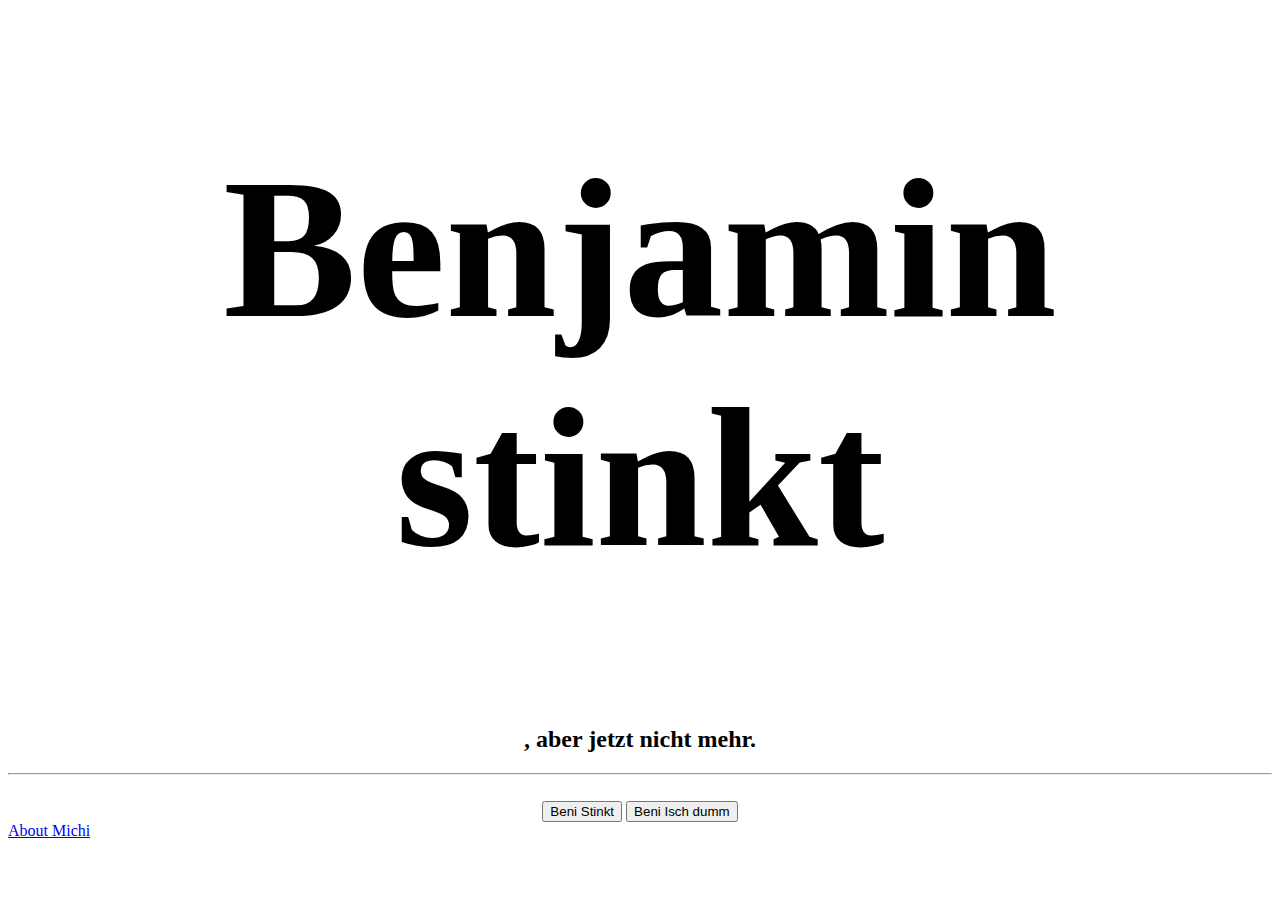
<file: index.html>
<!DOCTYPE html>
<html lang="en">
<head>
    <meta charset="UTF-8">
    <meta name="viewport" content="width=device-width, initial-scale=1.0">

    <link rel="stylesheet" href="style.css">
    <title>GymKG</title>
</head>
<body>
    
    <div class="container">
        <center>
        <h1>Benjamin stinkt</h1>

        <h2>, aber jetzt nicht mehr.</h2>

        </center>
        <hr>

        <br>
        <div style="text-align: center;">
            <button>Beni Stinkt</button>
            <button>Beni Isch dumm</button>
        </div>
    </div>
    <div class="container">
        <a class="MichiButton" href="Michi.html">About Michi</a>
    </div>

</body>
</html>
</file>
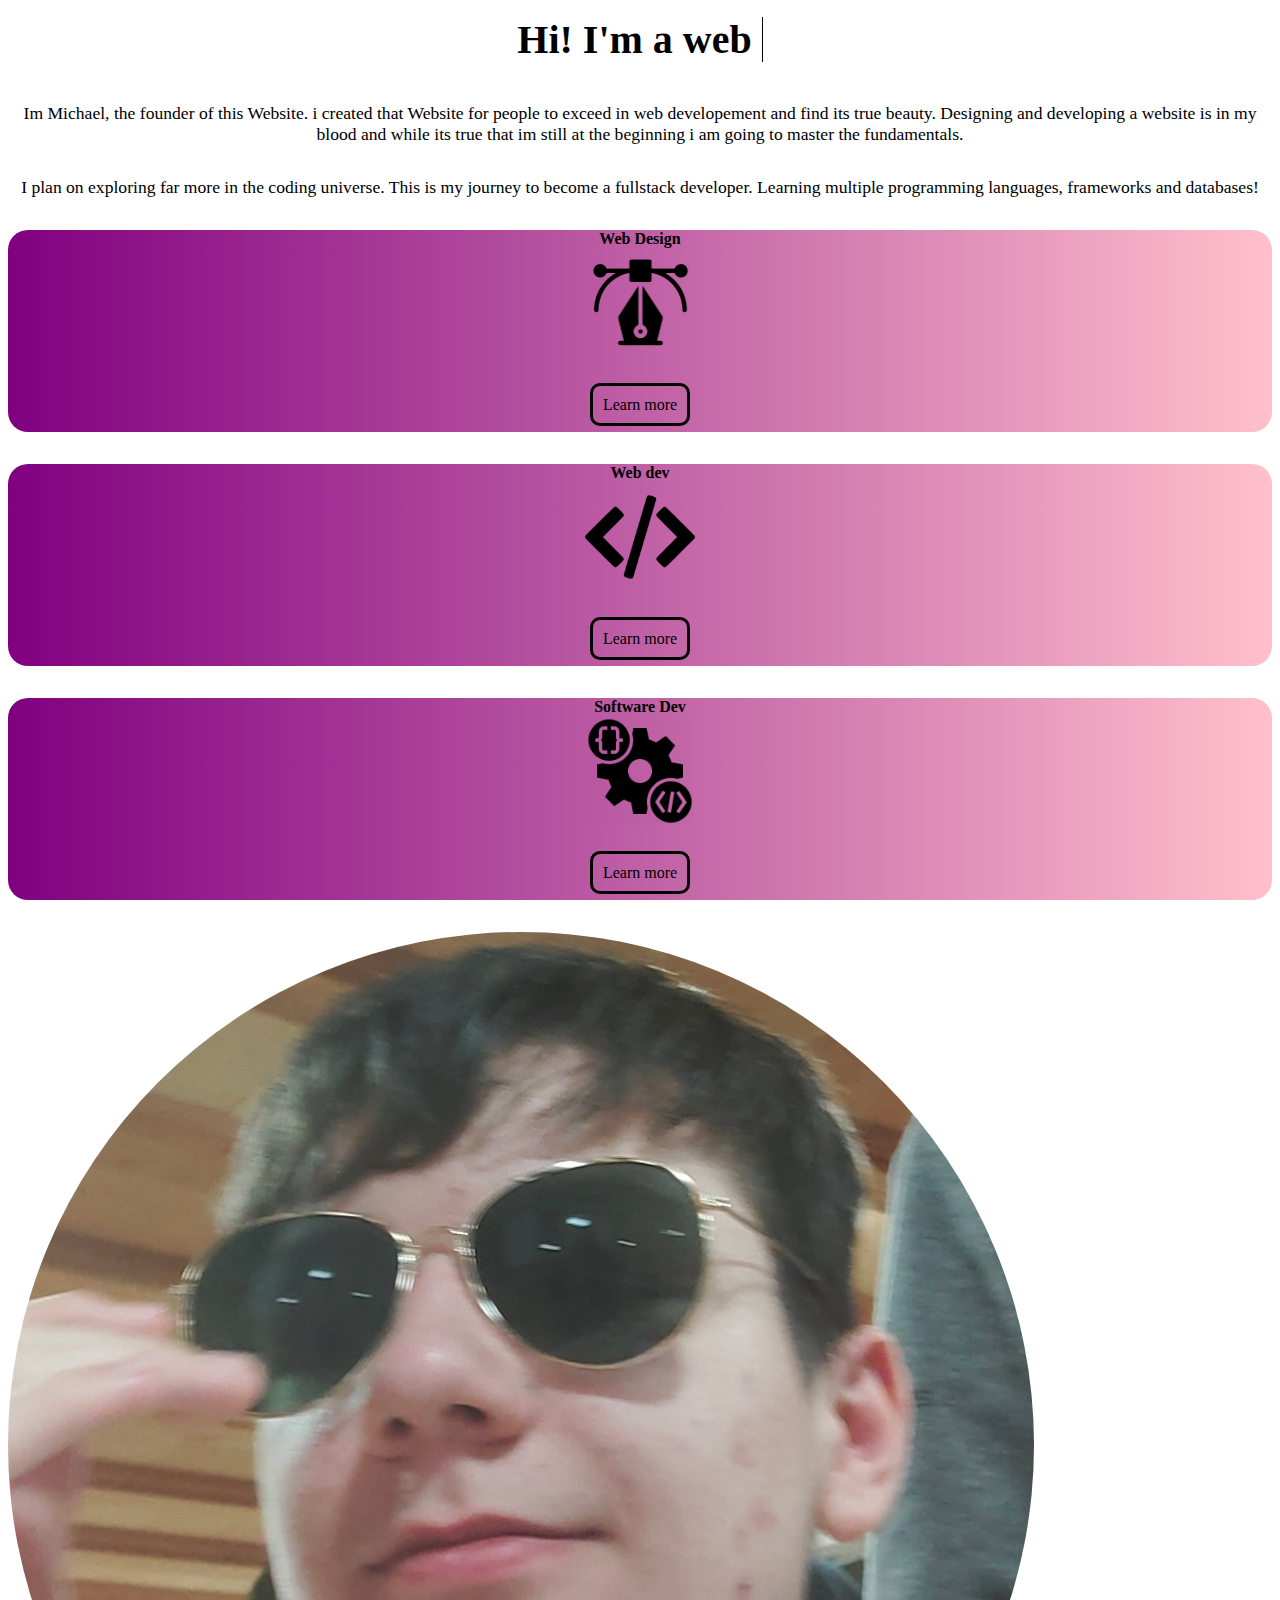
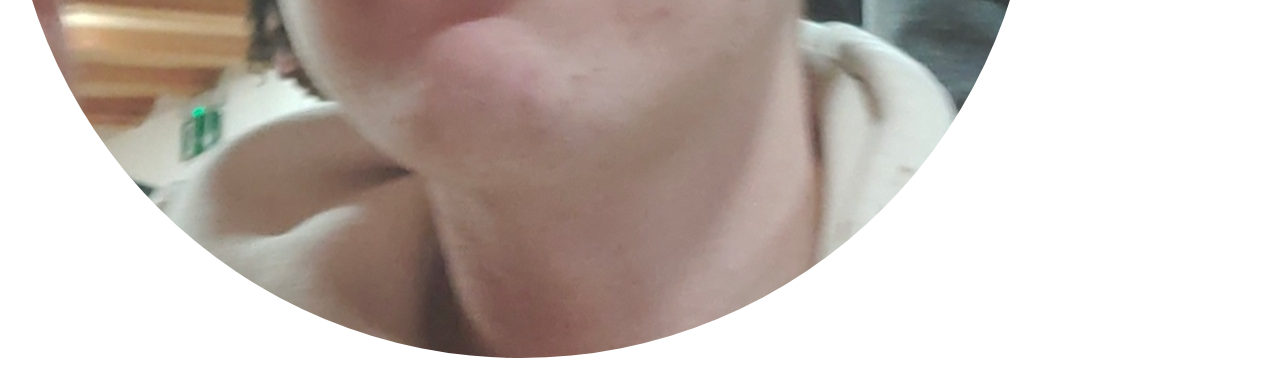
<file: Michi.html>
<!DOCTYPE html>
<html lang="en">
<head>
    <meta charset="UTF-8">
    <meta name="viewport" content="width=device-width, initial-scale=1.0">
    <link href="https://cdn.jsdelivr.net/npm/bootstrap@5.0.2/dist/css/bootstrap.min.css" rel="stylesheet"
        integrity="sha384-EVSTQN3/azprG1Anm3QDgpJLIm9Nao0Yz1ztcQTwFspd3yD65VohhpuuCOmLASjC" crossorigin="anonymous">
        <script src="https://cdn.jsdelivr.net/npm/bootstrap@5.0.2/dist/js/bootstrap.bundle.min.js"
            integrity="sha384-MrcW6ZMFYlzcLA8Nl+NtUVF0sA7MsXsP1UyJoMp4YLEuNSfAP+JcXn/tWtIaxVXM"
            crossorigin="anonymous"></script>
    <link rel="stylesheet" href="Michistyle.css">
    <title>About Michi</title>
</head>
<body>
    <section>
        <div class="container">
            <div class="row">
                <div class="col-lg-6 firstSite">
                    <h3 aria-label="Hi! I'm a developer" class="aboutTitle">
                        Hi! I'm a web&nbsp;<span class="typewriter"></span>
                    </h3>
    
                    <p class="aboutText">
                        Im Michael, the founder of this Website. i created that Website for
                        people to exceed in web developement and find its true beauty.
                        Designing and developing a website is in my blood and while its
                        true that im still at the beginning i am going to master the
                        fundamentals.
                    </p>
                    <p class="aboutText">
                        I plan on exploring far more in the coding universe. This is my
                        journey to become a fullstack developer. Learning multiple
                        programming languages, frameworks and databases!
                    </p>
                    <div class="container px-4">
                        <div class="row gx-2">
                            <div class="col-lg codingPath">
                                <div class="p-3 myFuture">
                                    <b class="pathTitle">Web Design</b>
                                    <br />
                                    <img class="pathImage" src="MichiPictures/WebDesign-removebg.png" height="110rem" />
                                    <br />
                                    <br />
                                    <a class="about-button" href="https://getbootstrap.com" target="blank">
                                        Learn more
                                    </a>
                                    <br />
                                    <br />
                                </div>
                            </div>
                            <div class="col-lg codingPaths">
                                <div class="p-3 myFuture">
                                    <b class="pathTitle">Web dev</b>
                                    <br />
                                    <img class="pathImage" src="MichiPictures/WebDev.png" height="110em" />
                                    <br />
                                    <br />
                                    <a class="about-button" href="https://www.w3schools.com/whatis/" target="blank">
                                        Learn more
                                    </a>
                                    <br />
                                    <br />
                                </div>
                            </div>
                            <div class="col-lg codingPaths">
                                <div class="p-3 myFuture">
                                    <b class="pathTitle">Software Dev</b>
                                    <br />
                                    <img class="pathImage" src="MichiPictures/SoftwareDevelopement.jpg" height="110rem" />
                                    <br />
                                    <br />
                                    <a class="about-button" href="https://www.ibm.com/topics/software-development"
                                        target="blank">
                                        Learn more
                                    </a>
                                    <br />
                                    <br />
                                </div>
                            </div>
                        </div>
                    </div>
                </div>
                <div class="col-lg-6 secondsite">
                    <img src="MichiPictures/MichiJackson.jpg" class="img-fluid aboutImage" />
                </div>
            </div>
        </div>
    </section>
</body>
</html>
</file>
<file: style.css>
h1 {
    font-size: 200px;
    font-family: Calibri;


button {
    background-color: white;
    padding: 20px;
    margin: 30px;
    font-family: sans-serif;
    transition: 0.5s;
    border-radius: 10px;
}
button:hover {
    background-color: black;
    color: white;
}

.MichiButton {
    padding: 2rem;
    border: solid purple;
    border-radius: 20px;
    color: purple;
    text-decoration: none;
}

.MichiButton:hover {
    background-image: linear-gradient(to bottom right, purple, pink);
    color: white;
 
}
</file>
<file: Michistyle.css>
.firstSite {
    text-align: center;
}

.secondsite {
    margin-top: 2rem;
}

.aboutTitle {
    margin-top: 1rem;
    font-size: 2.5rem;
}

.aboutText {
    margin-bottom: 2rem;
    font-size: 1.1rem;
}

.codingPath {
    margin-top: 2rem;
}

.codingPaths {
    margin-top: 2rem;
}

.pathTitle {
    font-size: 1rem;
}

.pathImage {
    margin-bottom: 1rem;
}

.aboutImage {
    border-radius: 50%;
}

/* Typewriter effect 1 */
@keyframes typing {

    0%,
    28.5% {
        content: "";
    }

    2%,
    28% {
        content: "d";
    }

    4%,
    27.5% {
        content: "de";
    }

    6%,
    27% {
        content: "dev";
    }

    8%,
    26.6% {
        content: "deve";
    }

    10%,
    26% {
        content: "devel";
    }

    12%,
    25.5% {
        content: "develo";
    }

    14%,
    25% {
        content: "develop";
    }

    16%,
    24.5% {
        content: "develope";
    }

    18%,
    24% {
        content: "developer";
    }

    30%,
    56% {
        content: "";
    }

    32%,
    55.5% {
        content: "d";
    }

    34%,
    55% {
        content: "de";
    }

    36%,
    54.5% {
        content: "des";
    }

    38%,
    54% {
        content: "desi";
    }

    40%,
    53.5% {
        content: "desig";
    }

    42%,
    53% {
        content: "design";
    }

    44%,
    52.5% {
        content: "designe";
    }

    46%,
    52% {
        content: "designer";
    }

    57.5%,
    79.5% {
        content: "";
    }

    59%,
    79% {
        content: "d";
    }

    60.5%,
    78.5% {
        content: "de";
    }

    62%,
    78% {
        content: "dev";
    }

    63.5%,
    77.5% {
        content: "deve";
    }

    65%,
    77% {
        content: "devel";
    }

    66.5%,
    76.5% {
        content: "develo";
    }

    68%,
    76% {
        content: "develop";
    }

    69.5%,
    75.5% {
        content: "develope";
    }

    71%,
    75% {
        content: "developer";
    }

    81%,
    99% {
        content: "";
    }

    82.5%,
    98.5% {
        content: "d";
    }

    84%,
    98% {
        content: "de";
    }

    85.5%,
    97.5% {
        content: "des";
    }

    87%,
    97% {
        content: "desi";
    }

    88.5%,
    96.5% {
        content: "desig";
    }

    90%,
    96% {
        content: "design";
    }

    91.5%,
    95.5% {
        content: "designe";
    }

    93%,
    95% {
        content: "designer";
    }

}

@keyframes blink {

    0%,
    100% {
        opacity: 1;
    }

    50% {
        opacity: 0;
    }
}

.typewriter {
    --caret: currentcolor;
}

.typewriter::before {
    content: "";
    animation: typing 13.5s infinite;
}

.typewriter::after {
    content: "";
    border-right: 1px solid var(--caret);
    animation: blink 0.5s linear infinite;
}


@media (prefers-reduced-motion) {
    .typewriter::after {
        animation: none;
    }

    @keyframes sequencePopup {

        0%,
        100% {
            content: "developer";
        }

        25% {
            content: "writer";
        }

        50% {
            content: "reader";
        }

        75% {
            content: "human";
        }
    }

    .typewriter::before {
        content: "developer";
        animation: sequencePopup 12s linear infinite;
    }
}

.myFuture {
    background-image: linear-gradient(to right, purple, pink);
    border-radius: 20px;
}



.about-button {
    padding: 10px;
    border: solid black;
    border-radius: 10px;
    text-decoration: none;
    color: black;
    transition: 0.5s;
}

.about-button:hover {
    color: white;
    cursor: pointer;
    background-color: black;
}
</file>
